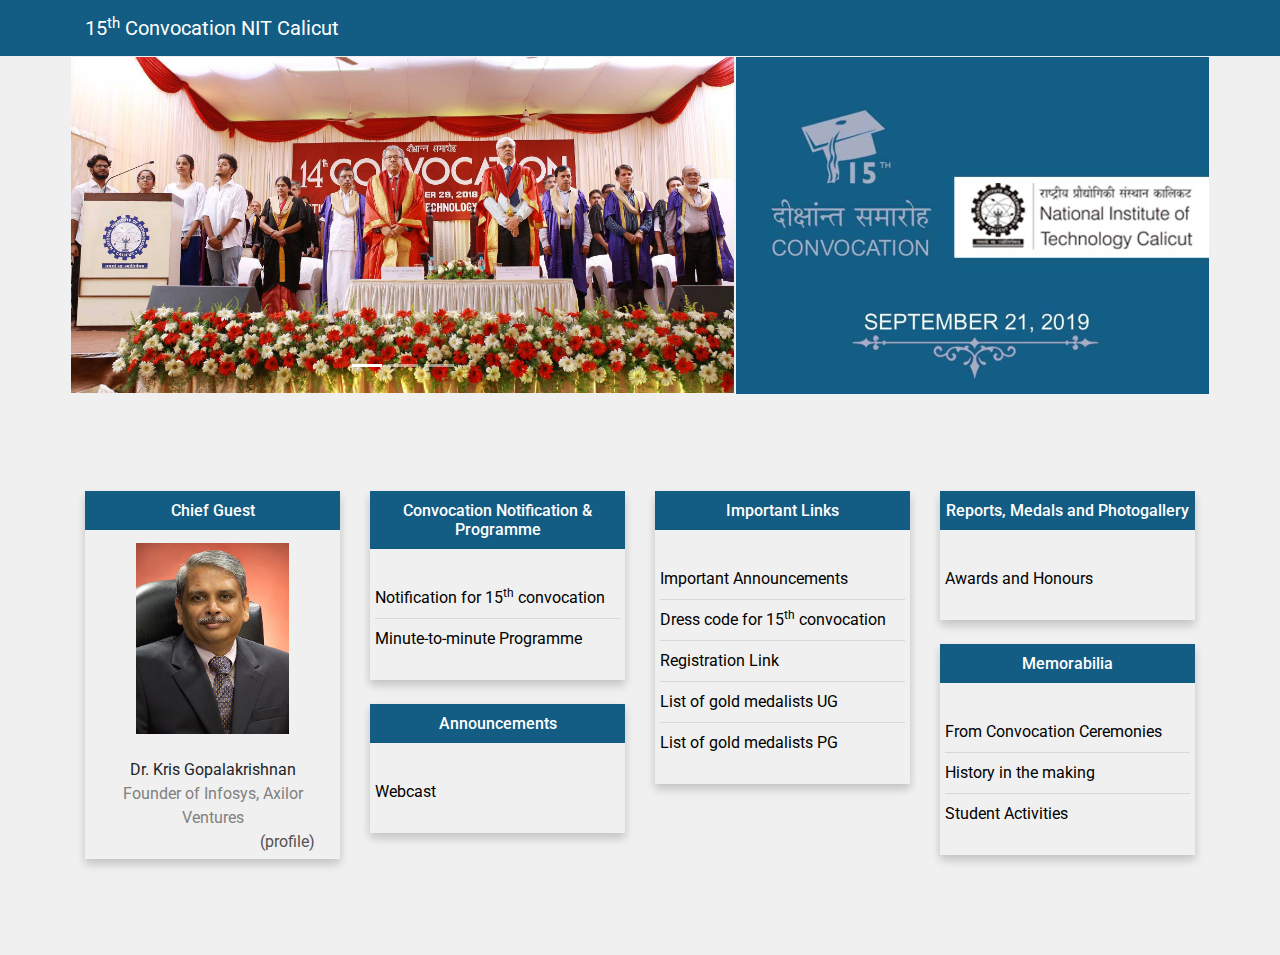
<file: index.html>
<!doctype html>
<html lang="en">

<head>
    <!-- Required meta tags -->
    <meta charset="utf-8">
    <meta name="viewport" content="width=device-width, initial-scale=1, shrink-to-fit=no">

    <!-- Bootstrap CSS -->
    <link rel="stylesheet" href="css/bootstrap.css">
    <link rel="stylesheet" href="css/style.css">
    <link href="https://fonts.googleapis.com/css?family=Roboto&display=swap" rel="stylesheet">

    <title>15th Convocation NIT Calicut</title>
</head>

<body>
    <nav class="navbar navbar-dark bg-primary" style="background-color: #135C83 !important;">
        <div class="container">
            <a class="navbar-brand" href="#">
                15<sup>th</sup> Convocation NIT Calicut
            </a>
        </div>
    </nav>
    <!-- Carousal here-->
    <div class="container">
        <div class="row">
            <div class="col-12 col-md-7" style="padding: 1px">
                <div id="carouselExampleIndicators" class="carousel slide" data-ride="carousel">
                    <ol class="carousel-indicators">
                        <li data-target="#carouselExampleIndicators" data-slide-to="0" class="active"></li>
                        <li data-target="#carouselExampleIndicators" data-slide-to="1"></li>
                        <li data-target="#carouselExampleIndicators" data-slide-to="2"></li>
                    </ol>
                    <div class="carousel-inner">
                        <div class="carousel-item active">
                            <img class="d-block w-100" src="img/slider/1.jpg" alt="First slide">
                        </div>
                        <div class="carousel-item">
                            <img class="d-block w-100" src="img/slider/2.jpg" alt="Second slide">
                        </div>
                        <div class="carousel-item">
                            <img class="d-block w-100" src="img/slider/3.jpg" alt="Third slide">
                        </div>
                    </div>
                    <a class="carousel-control-prev" href="#carouselExampleIndicators" role="button" data-slide="prev">
                        <span class="carousel-control-prev-icon" aria-hidden="true"></span>
                        <span class="sr-only">Previous</span>
                    </a>
                    <a class="carousel-control-next" href="#carouselExampleIndicators" role="button" data-slide="next">
                        <span class="carousel-control-next-icon" aria-hidden="true"></span>
                        <span class="sr-only">Next</span>
                    </a>
                </div>
            </div>
            <div class="col-12 col-md-5" style="padding: 1px">
                <img src="img/banner.jpg" alt="NITC Convocation 2019" class="img-fluid">
            </div>
        </div>
    </div>
    <br><br><br><br>

    <div class="container">
        <div class="row">
            <div class="col-12 col-md-3">
                <div class="row">
                    <div class="col-12">
                        <div class="outer-box">
                            <h6 class="text-center inner-box">Chief Guest</h6>
                            <div class="content-box">
                                <div class="row">
                                    <div class="col-2"></div>
                                    <div class="col-8">
                                        <img src="img/kris.jpg" alt="Kris Gopalakrishnan" class="img-fluid">
                                    </div>
                                </div>
                                <p class="text-center" style="margin-bottom: 0px;">
                                    <br>
                                    Dr. Kris Gopalakrishnan
                                </p>
                                <p class="text-center" style="color:gray;margin-bottom: 0px;">
                                    Founder of Infosys, Axilor Ventures
                                </p>
                                <p class="text-right" style="padding-right: 20px;margin-bottom: 0px;"><a style="color:rgb(85, 82, 82);" href="pdf/Kris Gopalakrishnan_Profile.pdf">(profile)</a></p>
                            </div>
                        </div>
                    </div>
                </div>
            </div>

            <div class="col-12 col-md-3">
                <div class="row">
                    <div class="col-12">
                        <div class="outer-box">
                            <h6 class="text-center inner-box">Convocation Notification & Programme</h6>
                            <br>
                            <div class="content-box">
                                <a href="pdf/Registration_ Convocation.pdf">Notification for 15<sup>th</sup> convocation</a>
                                <hr>
                                <a href="#" data-toggle="modal" data-target="#exampleModal">Minute-to-minute Programme</a>
                            </div>
                            <br>
                        </div>
                    </div>
                    <div class="col-12"><br></div>
                    <div class="col-12">
                        <div class="outer-box">
                            <h6 class="text-center inner-box">Announcements</h6>
                            <br>
                            <div class="content-box">
                                <a href="#" data-toggle="modal" data-target="#exampleModal">Webcast</a>
                            </div>
                            <br>
                        </div>
                    </div>
                </div>
            </div>

            <div class="col-12 col-md-3">
                <div class="row">
                    <div class="col-12">
                        <div class="outer-box">
                            <h6 class="text-center inner-box">Important Links</h6>
                            <br>
                            <div class="content-box">
                                <a href="#" data-toggle="modal" data-target="#exampleModal">Important Announcements</a>
                                <hr>
                                <a href="pdf/Notice - Dress Code.pdf">Dress code for 15<sup>th</sup> convocation</a>
                                <hr>
                                <a href="http://dss.nitc.ac.in/ConvocationNIT/ConvocationReg.aspx">Registration Link</a>
                                <hr>
                                <a href="pdf/List of Gold Medalists 15th convocation_UG_website.pdf">List of gold medalists UG</a>
                                <hr>
                                <a href="pdf/List of Gold Medalists-PG_web.pdf">List of gold medalists PG</a>
                            </div>
                            <br>
                        </div>
                    </div>
                </div>
            </div>

            <div class="col-12 col-md-3">
                <div class="row">
                    <div class="col-12">
                        <div class="outer-box">
                            <h6 class="text-center inner-box">Reports, Medals and Photogallery</h6>
                            <br>
                            <div class="content-box">
                                <a href="pdf/List of Awards_15th Convo.pdf">Awards and Honours</a>
                            </div>
                            <br>
                        </div>
                    </div>
                    <div class="col-12"><br></div>
                    <div class="col-12">
                        <div class="outer-box">
                            <h6 class="text-center inner-box">Memorabilia</h6>
                            <br>
                            <div class="content-box">
                                <a href="#" data-toggle="modal" data-target="#exampleModal">From Convocation Ceremonies</a>
                                <hr>
                                <a href="history.html">History in the making</a>
                                <hr>
                                <a href="#" data-toggle="modal" data-target="#exampleModal">Student Activities</a>
                            </div>
                            <br>
                        </div>
                    </div>
                </div>
            </div>
        </div>
    </div>


    <br><br><br><br>
    <div class="modal fade" id="exampleModal" tabindex="-1" role="dialog" aria-labelledby="exampleModalLabel"
        aria-hidden="true">
        <div class="modal-dialog" role="document">
            <div class="modal-content">
                <div class="modal-header">
                    <h5 class="modal-title" id="exampleModalLabel">Notification</h5>
                    <button type="button" class="close" data-dismiss="modal" aria-label="Close">
                        <span aria-hidden="true">&times;</span>
                    </button>
                </div>
                <div class="modal-body">
                    Links will be updated Soon..
                </div>
                <div class="modal-footer">
                    <button type="button" class="btn btn-secondary" data-dismiss="modal">Close</button>
                </div>
            </div>
        </div>
    </div>

    <!-- Optional JavaScript -->
    <!-- jQuery first, then Popper.js, then Bootstrap JS -->
    <script src="https://code.jquery.com/jquery-3.2.1.slim.min.js"></script>
    <script src="https://cdnjs.cloudflare.com/ajax/libs/popper.js/1.12.9/umd/popper.min.js"></script>
    <script src="js/bootstrap.js"></script>
    <script src="js/script.js"></script>
</body>

</html>
</file>
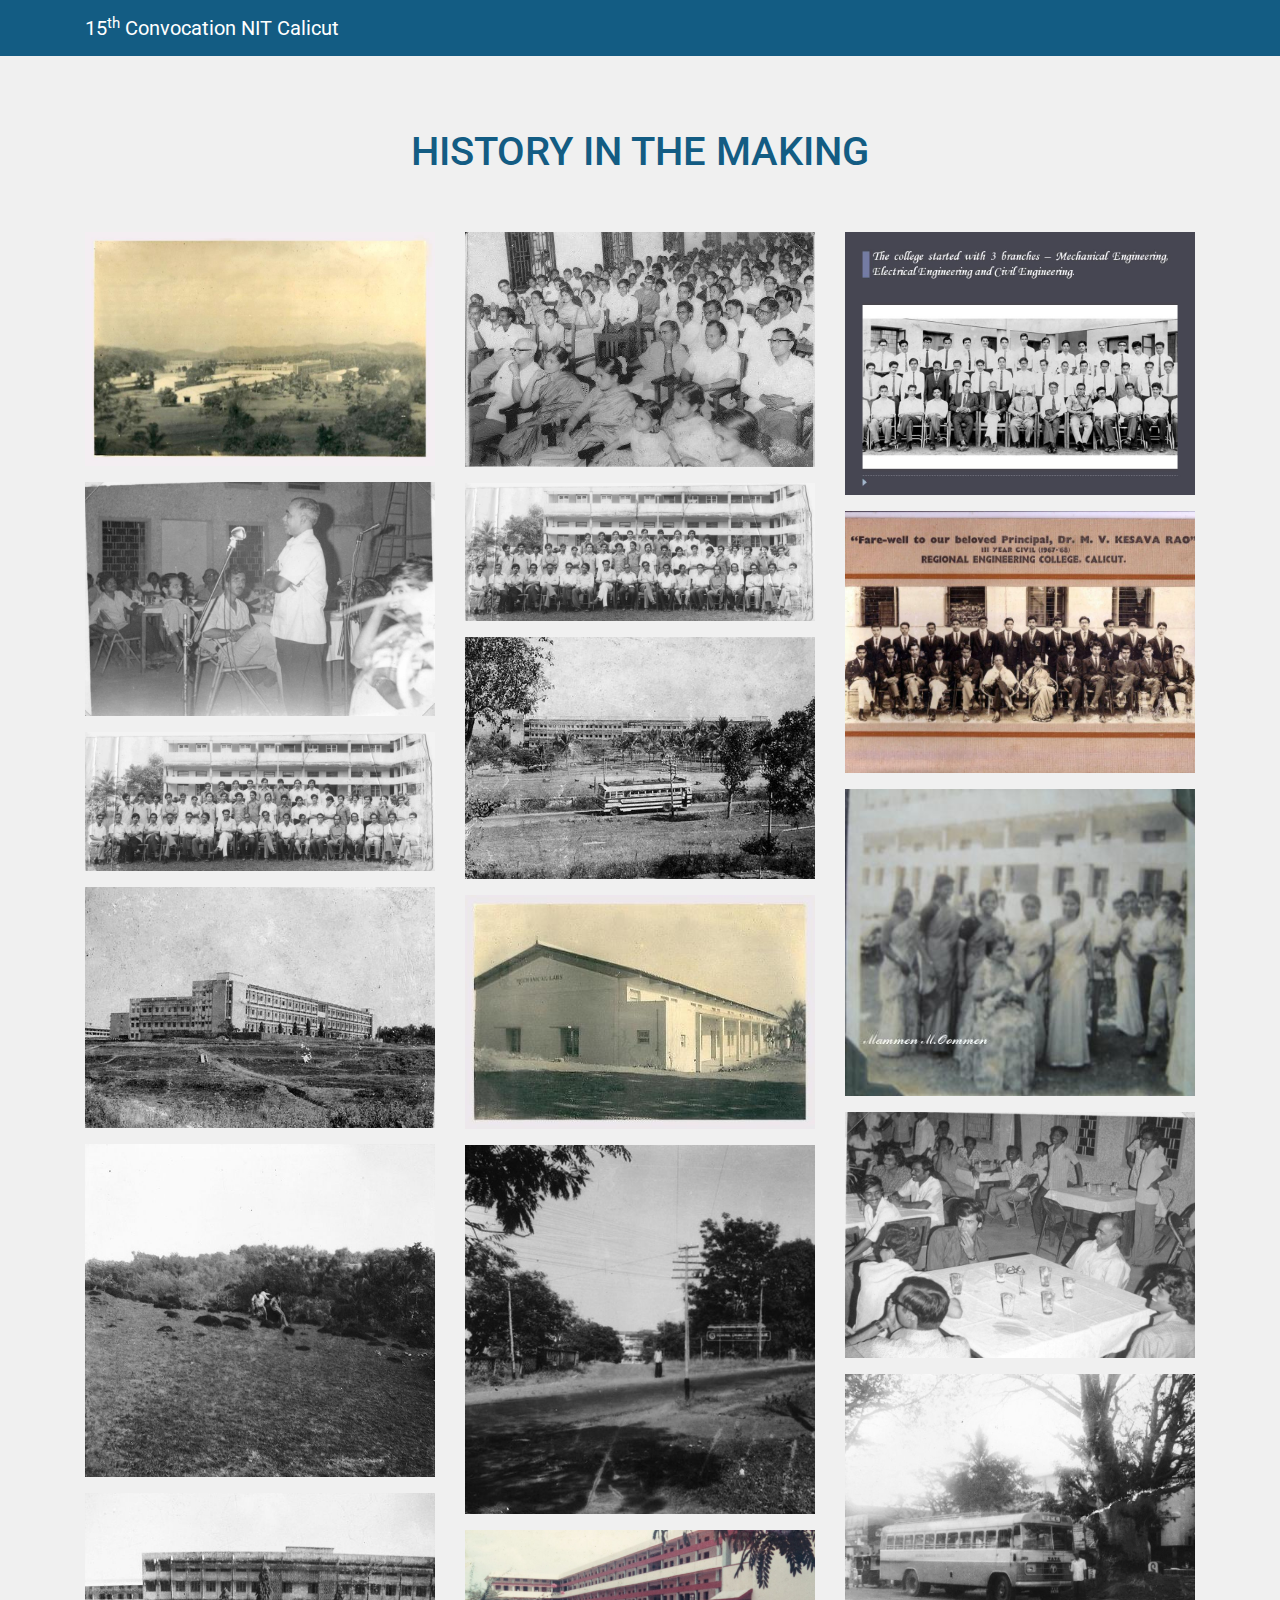
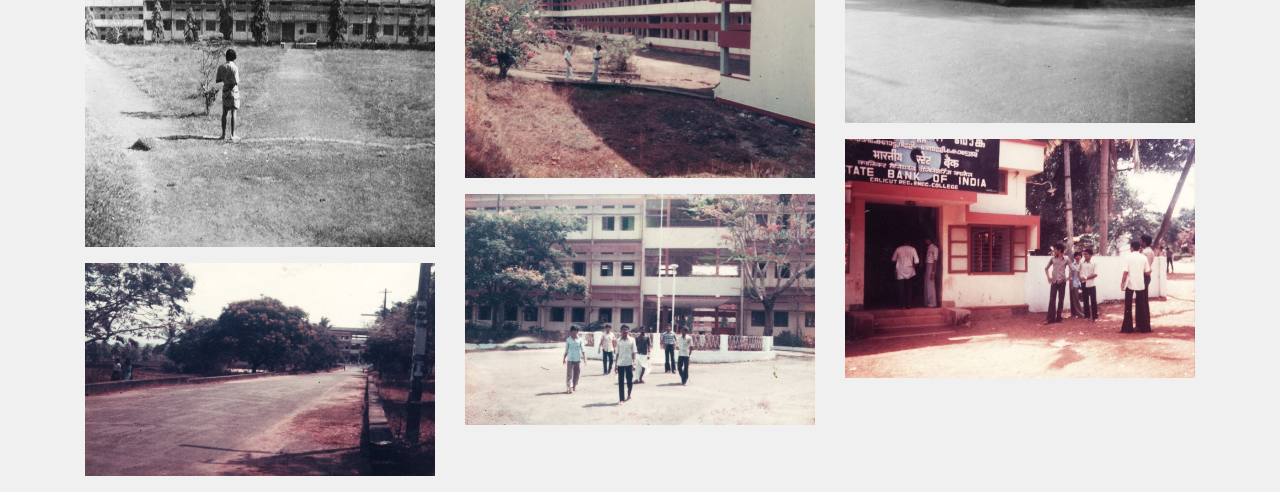
<file: history.html>
<!doctype html>
<html lang="en">

<head>
    <!-- Required meta tags -->
    <meta charset="utf-8">
    <meta name="viewport" content="width=device-width, initial-scale=1, shrink-to-fit=no">

    <!-- Bootstrap CSS -->
    <link rel="stylesheet" href="css/bootstrap.css">
    <link rel="stylesheet" href="css/style.css">
    <link href="https://fonts.googleapis.com/css?family=Roboto&display=swap" rel="stylesheet">

    <title>15th Convocation NIT Calicut</title>
</head>

<body>
    <nav class="navbar navbar-dark bg-primary" style="background-color: #135C83 !important;">
        <div class="container">
            <a class="navbar-brand" href="index.html">
                15<sup>th</sup> Convocation NIT Calicut
            </a>
        </div>
    </nav>

    <br><br><br>
    <h1 class="text-center" style="color: #135C83;text-transform: uppercase;">
        History in the making
    </h1>
    <br><br>
    <div class="container">
        <div class="row">
            <div class="col-4">
                <div class="row">
                    <div class="col-12">
                        <img src="img/gallery/001.jpg" class="img-fluid">
                        <p> </p>
                    </div>
                    <div class="col-12">
                        <img src="img/gallery/004.jpg" class="img-fluid">
                        <p> </p>
                    </div>
                    <div class="col-12">
                        <img src="img/gallery/007.jpg" class="img-fluid">
                        <p> </p>
                    </div>
                    <div class="col-12">
                        <img src="img/gallery/010.jpg" class="img-fluid">
                        <p> </p>
                    </div>
                    <div class="col-12">
                        <img src="img/gallery/013.jpg" class="img-fluid">
                        <p> </p>
                    </div>
                    <div class="col-12">
                        <img src="img/gallery/016.jpg" class="img-fluid">
                        <p> </p>
                    </div>
                    <div class="col-12">
                        <img src="img/gallery/019.jpg" class="img-fluid">
                        <p> </p>
                    </div>
                </div>
            </div>
            <div class="col-4">
                <div class="row">
                    <div class="col-12">
                        <img src="img/gallery/002.jpg" class="img-fluid">
                        <p> </p>
                    </div>
                    <div class="col-12">
                        <img src="img/gallery/005.jpg" class="img-fluid">
                        <p> </p>
                    </div>
                    <div class="col-12">
                        <img src="img/gallery/008.jpg" class="img-fluid">
                        <p> </p>
                    </div>
                    <div class="col-12">
                        <img src="img/gallery/011.jpg" class="img-fluid">
                        <p> </p>
                    </div>
                    <div class="col-12">
                        <img src="img/gallery/014.jpg" class="img-fluid">
                        <p> </p>
                    </div>
                    <div class="col-12">
                        <img src="img/gallery/017.jpg" class="img-fluid">
                        <p> </p>
                    </div>
                    <div class="col-12">
                        <img src="img/gallery/020.jpg" class="img-fluid">
                        <p> </p>
                    </div>
                </div>
            </div>
            <div class="col-4">
                <div class="row">
                    <div class="col-12">
                        <img src="img/gallery/003.jpg" class="img-fluid">
                        <p> </p>
                    </div>
                    <div class="col-12">
                        <img src="img/gallery/006.jpg" class="img-fluid">
                        <p> </p>
                    </div>
                    <div class="col-12">
                        <img src="img/gallery/009.jpg" class="img-fluid">
                        <p> </p>
                    </div>
                    <div class="col-12">
                        <img src="img/gallery/012.jpg" class="img-fluid">
                        <p> </p>
                    </div>
                    <div class="col-12">
                        <img src="img/gallery/015.jpg" class="img-fluid">
                        <p> </p>
                    </div>
                    <div class="col-12">
                        <img src="img/gallery/018.jpg" class="img-fluid">
                        <p> </p>
                    </div>
                </div>
            </div>
        </div>
    </div>

    <!-- Optional JavaScript -->
    <!-- jQuery first, then Popper.js, then Bootstrap JS -->
    <script src="https://code.jquery.com/jquery-3.2.1.slim.min.js"></script>
    <script src="https://cdnjs.cloudflare.com/ajax/libs/popper.js/1.12.9/umd/popper.min.js"></script>
    <script src="js/bootstrap.js"></script>
    <script src="js/script.js"></script>
</body>

</html>
</file>
<file: css/style.css>
p{
    font-family: 'Roboto', sans-serif;
}

.outer-box{
    box-shadow: 0 4px 8px 0 rgba(0, 0, 0, 0.1), 0 6px 10px 0 rgba(0, 0, 0, 0.1);
}

.inner-box{
    background-color: #135C83;
    color: white;
    padding-top: 10px;
    padding-bottom: 10px;
}

.content-box{
    padding: 5px;
}

hr{
    margin-top: .5rem;
    margin-bottom: .5rem;
}

a{
    color: black;
}

body{
    background-color: #F0F0F0;
}
</file>
